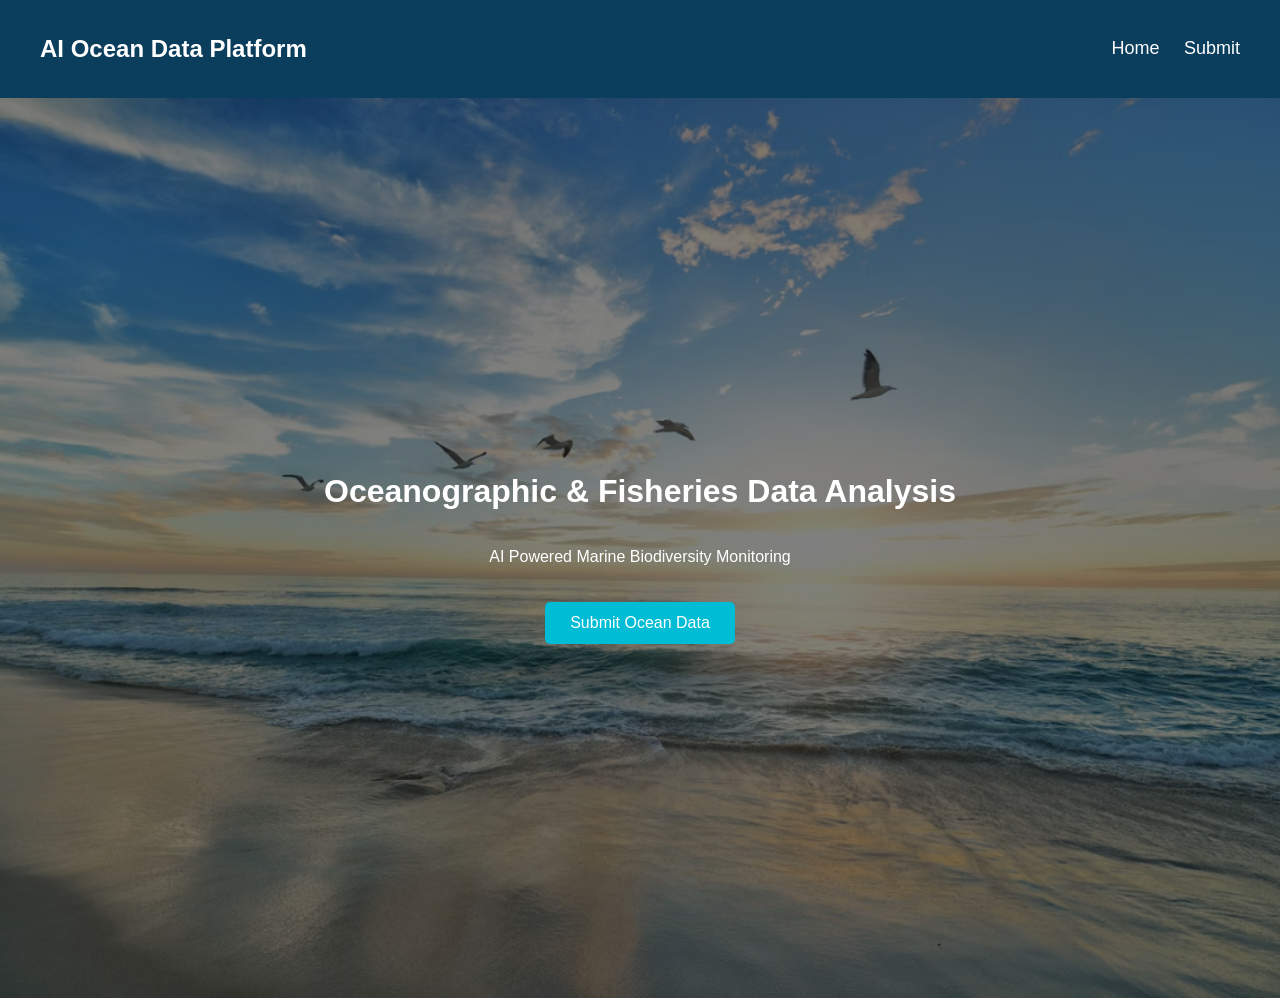
<file: ocean1_project/index.html>
<!DOCTYPE html>
<html>
<head>
<title>AI Ocean Data Platform</title>
<link rel="stylesheet" href="style.css">
</head>

<body>

<div class="navbar">

<h2>AI Ocean Data Platform</h2>

<div class="nav-links">
<a href="index.html">Home</a>
<a href="submit1.html">Submit</a>
</div>

</div>

<div class="hero">

<h1>Oceanographic & Fisheries Data Analysis</h1>

<p>AI Powered Marine Biodiversity Monitoring</p>

<a href="submit1.html">
<button class="btn">Submit Ocean Data</button>
</a>

</div>

</body>
</html>
</file>
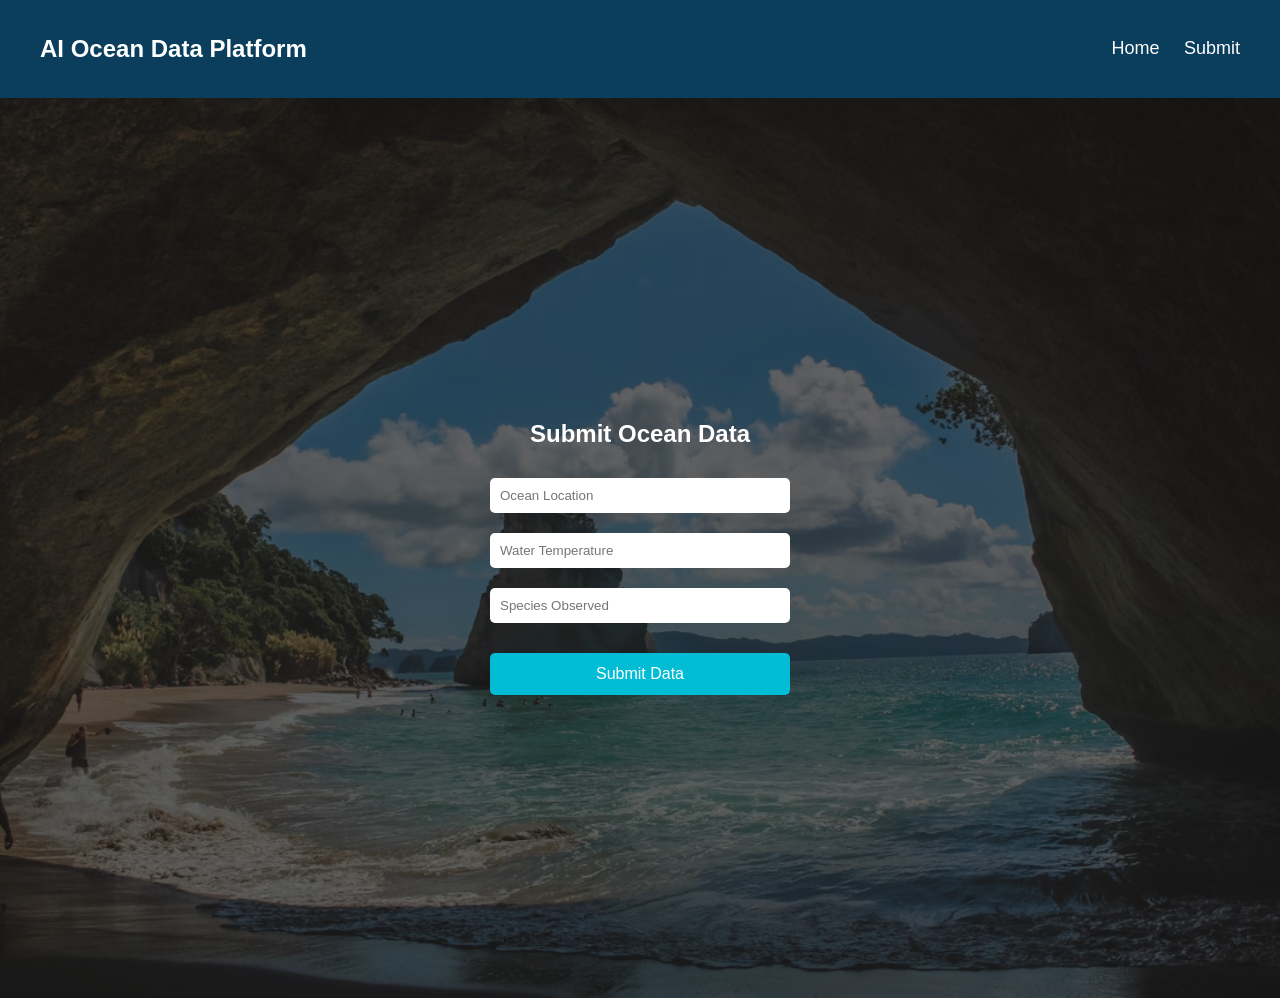
<file: ocean1_project/submit1.html>
<!DOCTYPE html>
<html>
<head>
<title>Submit Ocean Data</title>
<link rel="stylesheet" href="style.css">
</head>

<body>

<div class="navbar">

<h2>AI Ocean Data Platform</h2>

<div class="nav-links">
<a href="index.html">Home</a>
<a href="submit1.html">Submit</a>
</div>

</div>

<div class="form-section">

<h2>Submit Ocean Data</h2>

<form>
<form action="save_data.php" method="POST">

<input type="text" name="location" placeholder="Ocean Location" required>

<input type="number" name="temperature" placeholder="Water Temperature" required>

<input type="text" name="species" placeholder="Species Observed" required>

<button class="btn" type="submit">Submit Data</button>

</form>

</div>

</body>
</html>
</file>
<file: ocean1_project/style.css>
body{
margin:0;
font-family:Arial;
}

/* NAVBAR */

.navbar{
display:flex;
justify-content:space-between;
align-items:center;
padding:15px 40px;
background:#0b3d5c;
color:white;
}

.nav-links a{
color:white;
text-decoration:none;
margin-left:20px;
font-size:18px;
}

/* HERO SECTION */

.hero{
height:100vh;
display:flex;
flex-direction:column;
justify-content:center;
align-items:center;
text-align:center;
color:white;

background:
linear-gradient(rgba(0,0,0,0.5), rgba(0,0,0,0.5)),
url("ocean.avif");

background-size:cover;
background-position:center;
}

/* BUTTON */

.btn{
padding:12px 25px;
font-size:16px;
border:none;
background:#00bcd4;
color:white;
border-radius:5px;
cursor:pointer;
margin-top:20px;
}

.btn:hover{
background:#0097a7;
}

/* FORM PAGE */

.form-section{
height:100vh;
display:flex;
flex-direction:column;
justify-content:center;
align-items:center;

background:
linear-gradient(rgba(0,0,0,0.6), rgba(0,0,0,0.6)),
url("oce2.avif");

background-size:cover;
background-position:center;

color:white;
}

form{
width:300px;
display:flex;
flex-direction:column;
}

input{
padding:10px;
margin:10px 0;
border:none;
border-radius:5px;
}
</file>
